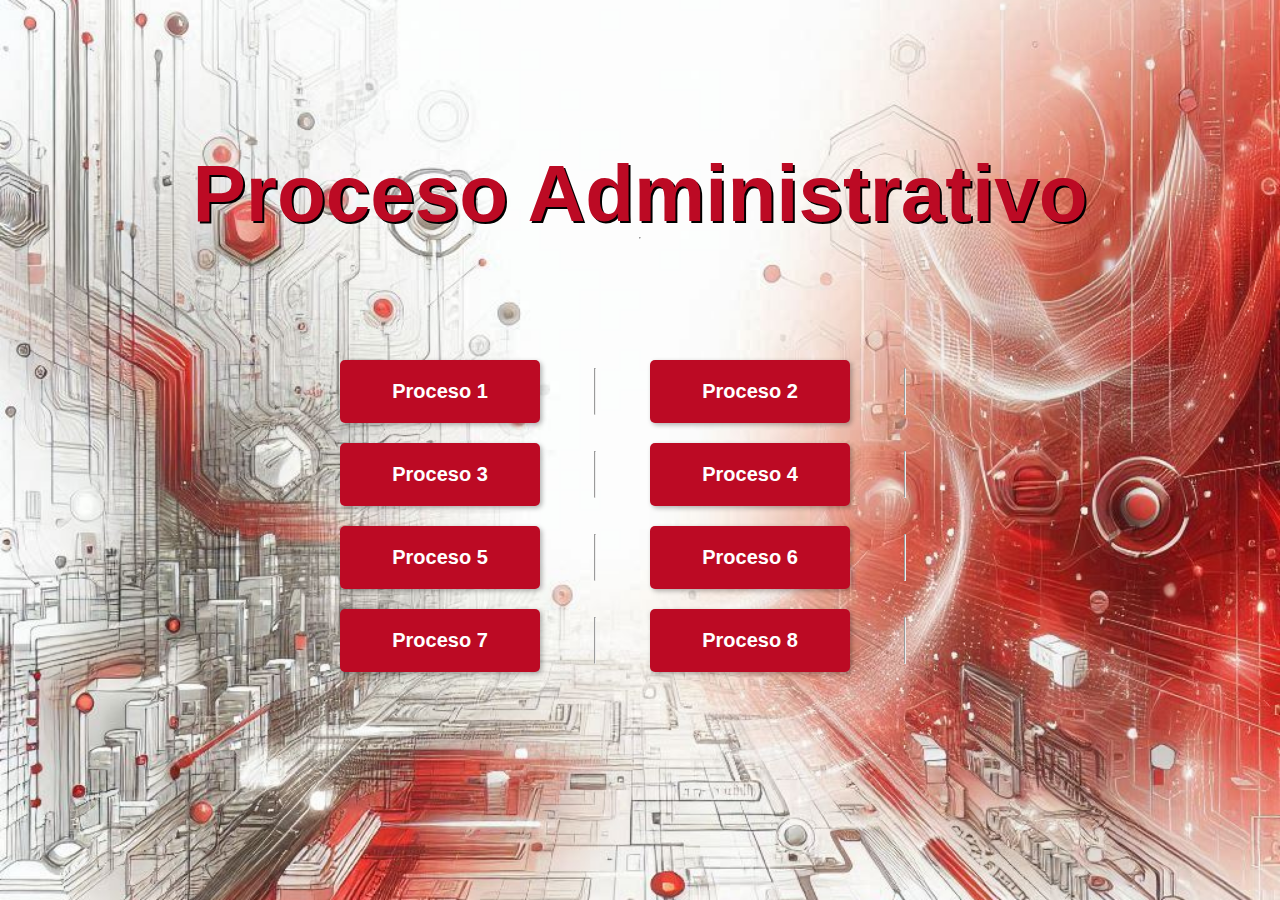
<file: Administrativo.html>
<!DOCTYPE html>
<html lang="es">
<head>
    <meta charset="UTF-8">
    <meta name="viewport" content="width=device-width, initial-scale=1.0">
    <title>Administrativo</title>
    <link rel="stylesheet" href="page-style.css"> <!-- Enlace al CSS específico de esta página -->
</head>
<body>
    <div class="shop-content">
       <hr> <h1>Proceso Administrativo</h1>
        <div class="button-container">
            <a href="pagina1.html" target="_blank"><button class="button">Proceso 1</button></a><hr>
            <a href="pagina2.html" target="_blank"><button class="button">Proceso 2</button></a><hr>
            <a href="pagina3.html" target="_blank"><button class="button">Proceso 3</button></a><hr>
            <a href="pagina4.html" target="_blank"><button class="button">Proceso 4</button></a><hr>
            <a href="pagina5.html" target="_blank"><button class="button">Proceso 5</button></a><hr>
            <a href="pagina6.html" target="_blank"><button class="button">Proceso 6</button></a><hr>
            <a href="pagina7.html" target="_blank"><button class="button">Proceso 7</button></a><hr>
            <a href="pagina8.html" target="_blank"><button class="button">Proceso 8</button></a><hr>
        </div>
    </div>
</body>
</html>
</file>
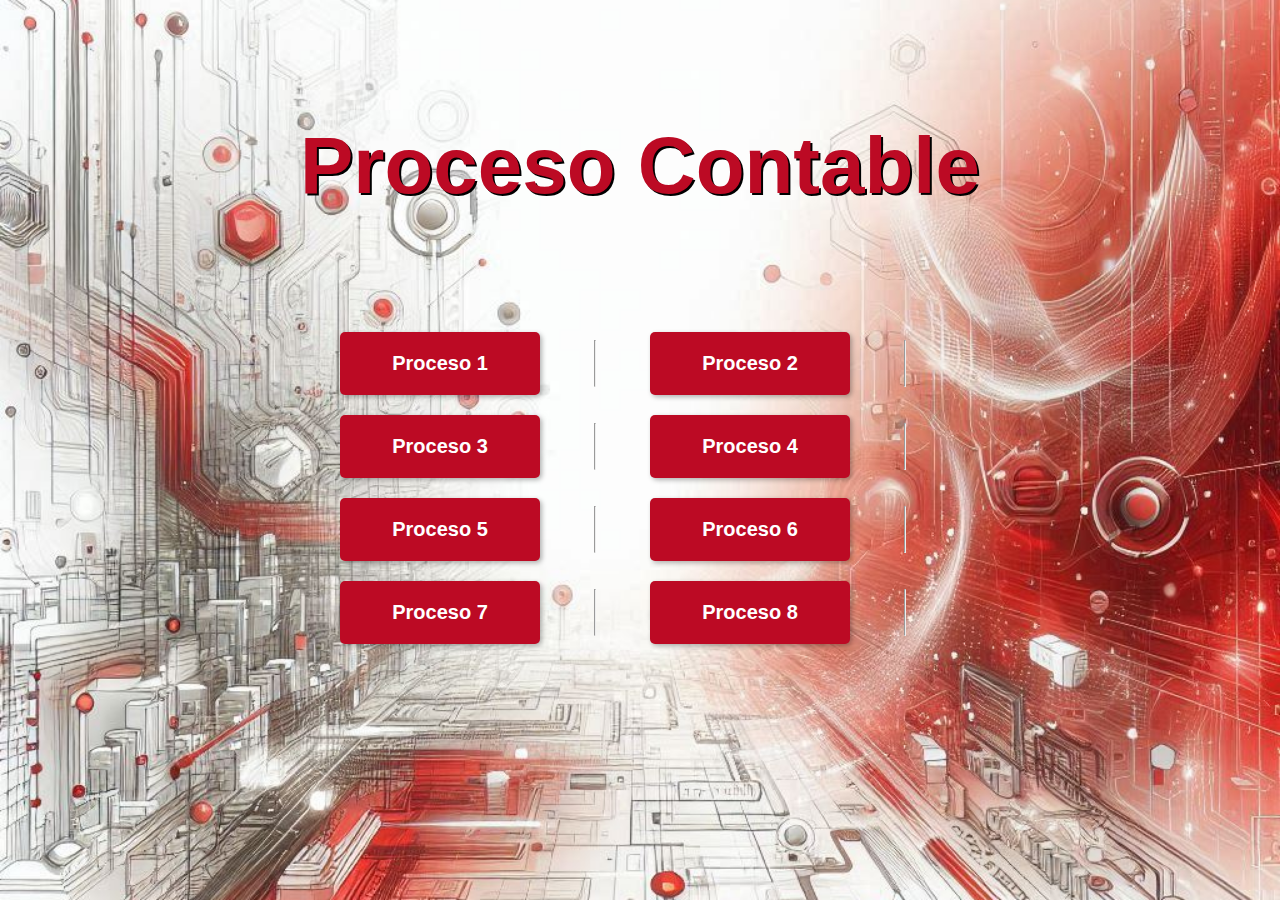
<file: Contable.html>
<!DOCTYPE html>
<html lang="es">
<head>
    <meta charset="UTF-8">
    <meta name="viewport" content="width=device-width, initial-scale=1.0">
    <title>Contable</title>
    <link rel="stylesheet" href="page-style.css"> <!-- Enlace al CSS específico de esta página -->

</head>
<body>
    <div class="shop-content">
        <h1>Proceso Contable</h1>
        <div class="button-container">
            <a href="pagina1.html" target="_blank"><button class="button">Proceso 1</button></a><hr>
            <a href="pagina2.html" target="_blank"><button class="button">Proceso 2</button></a><hr>
            <a href="pagina3.html" target="_blank"><button class="button">Proceso 3</button></a><hr>
            <a href="pagina4.html" target="_blank"><button class="button">Proceso 4</button></a><hr>
            <a href="pagina5.html" target="_blank"><button class="button">Proceso 5</button></a><hr>
            <a href="pagina6.html" target="_blank"><button class="button">Proceso 6</button></a><hr>
            <a href="pagina7.html" target="_blank"><button class="button">Proceso 7</button></a><hr>
            <a href="pagina8.html" target="_blank"><button class="button">Proceso 8</button></a><hr>
        </div>
    </div>
</body>
</html>
</file>
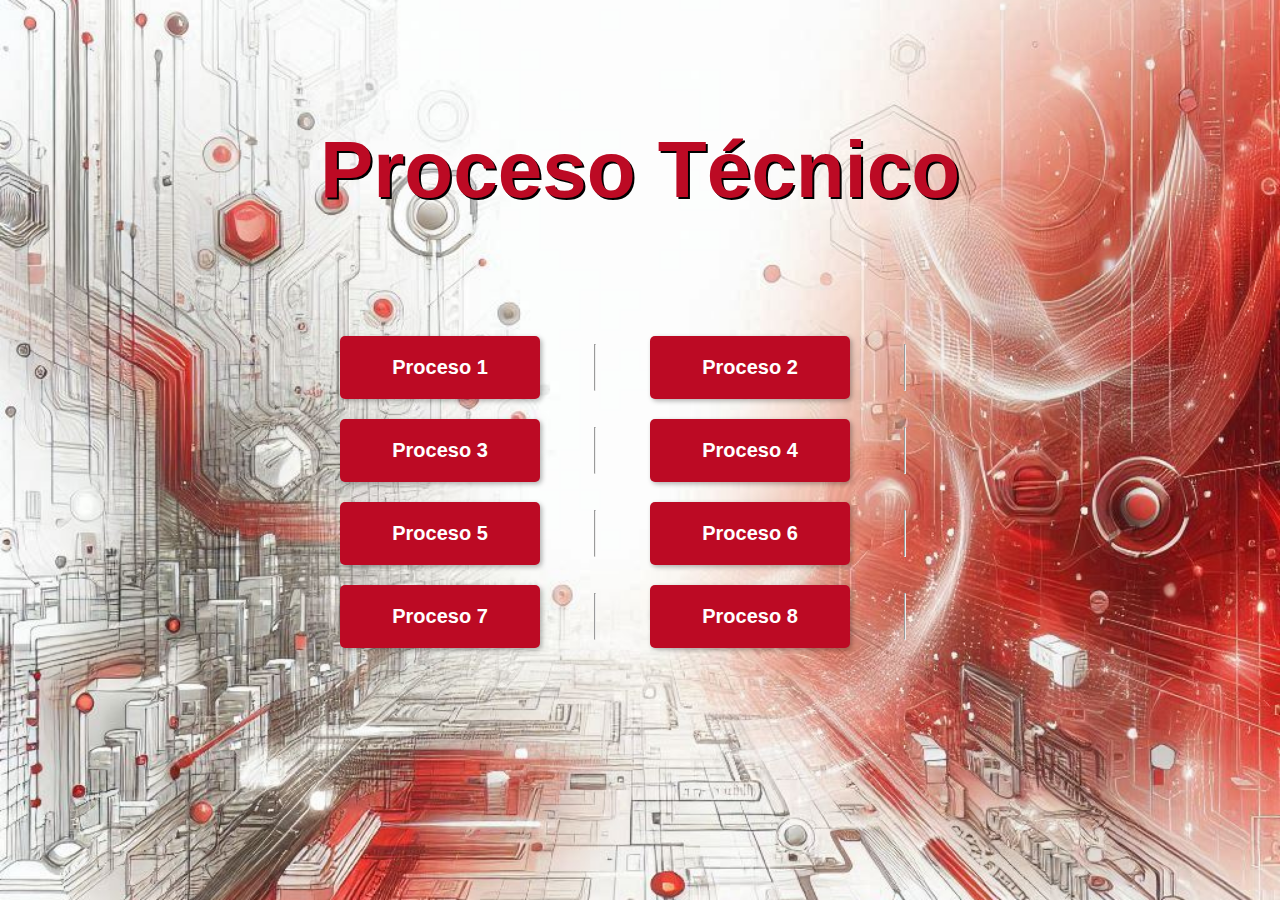
<file: Directiva.html>
<!DOCTYPE html>
<html lang="es">
<head>
    <meta charset="UTF-8">
    <meta name="viewport" content="width=device-width, initial-scale=1.0">
    <title>Directiva</title>
    <link rel="stylesheet" href="page-style.css"> <!-- Enlace al CSS específico de esta página -->

</head>
<body>
    <div class="shop-content">
        <h1>Proceso Técnico</h1>
        <div class="button-container">
            <a href="pagina1.html" target="_blank"><button class="button">Proceso 1</button></a><hr>
            <a href="pagina2.html" target="_blank"><button class="button">Proceso 2</button></a><hr>
            <a href="pagina3.html" target="_blank"><button class="button">Proceso 3</button></a><hr>
            <a href="pagina4.html" target="_blank"><button class="button">Proceso 4</button></a><hr>
            <a href="pagina5.html" target="_blank"><button class="button">Proceso 5</button></a><hr>
            <a href="pagina6.html" target="_blank"><button class="button">Proceso 6</button></a><hr>
            <a href="pagina7.html" target="_blank"><button class="button">Proceso 7</button></a><hr>
            <a href="pagina8.html" target="_blank"><button class="button">Proceso 8</button></a><hr>
        </div>
    </div>
</body>
</html>
</file>
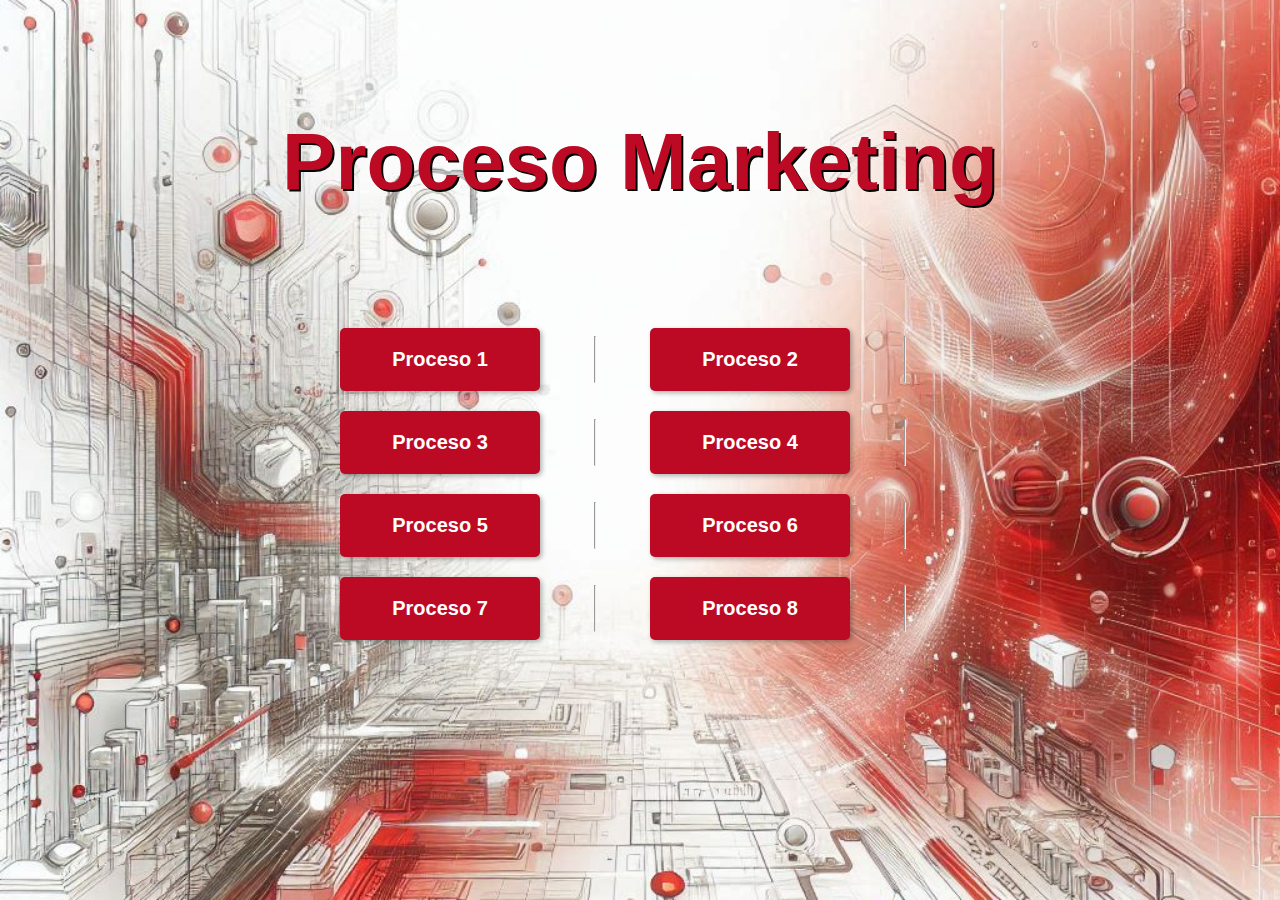
<file: Marketing.html>
<!DOCTYPE html>
<html lang="es">
<head>
    <meta charset="UTF-8">
    <meta name="viewport" content="width=device-width, initial-scale=1.0">
    <title>Marketing</title>
    <link rel="stylesheet" href="page-style.css"> <!-- Enlace al CSS específico de esta página -->

</head>
<body>
    <div class="shop-content">
        <h1>Proceso Marketing</h1>
        <div class="button-container">
            <a href="pagina1.html" target="_blank"><button class="button">Proceso 1</button></a><hr>
            <a href="pagina2.html" target="_blank"><button class="button">Proceso 2</button></a><hr>
            <a href="pagina3.html" target="_blank"><button class="button">Proceso 3</button></a><hr>
            <a href="pagina4.html" target="_blank"><button class="button">Proceso 4</button></a><hr>
            <a href="pagina5.html" target="_blank"><button class="button">Proceso 5</button></a><hr>
            <a href="pagina6.html" target="_blank"><button class="button">Proceso 6</button></a><hr>
            <a href="pagina7.html" target="_blank"><button class="button">Proceso 7</button></a><hr>
            <a href="pagina8.html" target="_blank"><button class="button">Proceso 8</button></a><hr>
        </div>
    </div>
</body>
</html>
</file>
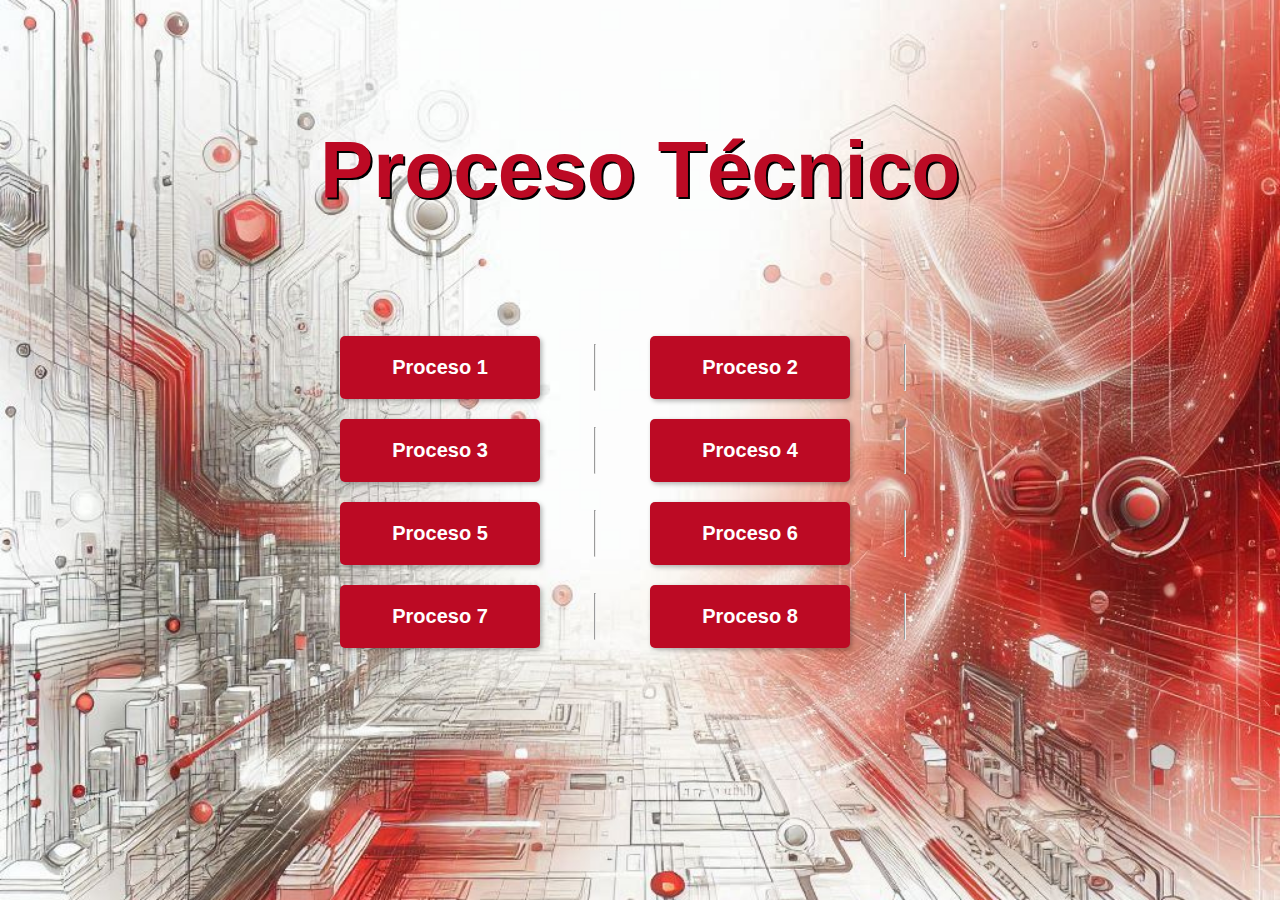
<file: Tecnico.html>
<!DOCTYPE html>
<html lang="es">
<head>
    <meta charset="UTF-8">
    <meta name="viewport" content="width=device-width, initial-scale=1.0">
    <title>Técnico</title> <!-- Cambia el título según la página -->
    <link rel="stylesheet" href="page-style.css"> <!-- Enlace al CSS específico de esta página -->
</head>
<body>
    <div class="shop-content">
        <h1>Proceso Técnico</h1>
        <div class="button-container">
            <a href="pagina1.html" target="_blank"><button class="button">Proceso 1</button></a><hr>
            <a href="pagina2.html" target="_blank"><button class="button">Proceso 2</button></a><hr>
            <a href="pagina3.html" target="_blank"><button class="button">Proceso 3</button></a><hr>
            <a href="pagina4.html" target="_blank"><button class="button">Proceso 4</button></a><hr>
            <a href="pagina5.html" target="_blank"><button class="button">Proceso 5</button></a><hr>
            <a href="pagina6.html" target="_blank"><button class="button">Proceso 6</button></a><hr>
            <a href="pagina7.html" target="_blank"><button class="button">Proceso 7</button></a><hr>
            <a href="pagina8.html" target="_blank"><button class="button">Proceso 8</button></a><hr>
        </div>
    </div>
</body>
</html>
</file>
<file: page-style.css>
body {
    margin: 0;
    font-family: 'Gill Sans', 'Gill Sans MT', Calibri, 'Trebuchet MS', sans-serif;
    display: flex;
    flex-direction: column;
    align-items: center;
    justify-content: center;
    height: 100vh;
    text-align: center;
    background-image: url(img/_3cc6c16f-56e8-430c-bfd6-0fc8bf61260b.jpg); 
    background-size: cover; 
    background-position: center; 
    background-repeat: no-repeat;
    background-attachment: fixed; 
    color: #fff; 
}

/* Título principal */
h1 {
    color: #bc0a24;
    text-shadow: 2px 2px #000000;
    font-size: 80px;
    font-weight: bold;
    margin-top: 0; 
    margin-bottom: 40px; 
    margin-top: -20%
}

/* Subtítulo */
h2 {
    font-size: 40px;
    color: rgb(42, 36, 36);
    text-shadow: 2px 2px #000000;
    margin: 0;
}

/* Estilos para los botones */
.button {
    background-color: #bc0a24;
    color: white;
    padding: 20px 40px;
    font-size: 20px;
    font-weight: bold;
    border: none;
    border-radius: 5px;
    text-align: center;
    cursor: pointer;
    box-shadow: 2px 2px 5px rgba(0, 0, 0, 0.3);
    transition: background-color 0.3s;
    width: 100%
    
}

.button:hover {
    margin: 20px;
}

/* Contenedor para los botones (hasta 3 por columna) */
.shop-content {
    display: flex;
    flex-direction: column; 
    align-items: center; 
    gap: 80px; 
}

/* Contenedor que agrupa la serie de botones y permite el wrap para más de 3 */
.shop-content .button-container {
    display: flex;
    flex-wrap: wrap;
    justify-content: center;
    gap: 20px;
    max-width: 600px; 
}

/* Diseño de las columnas de botones */
.button-container a {
    text-decoration: none;
}

.button-container .button {
    width: 200px; 
}
</file>
